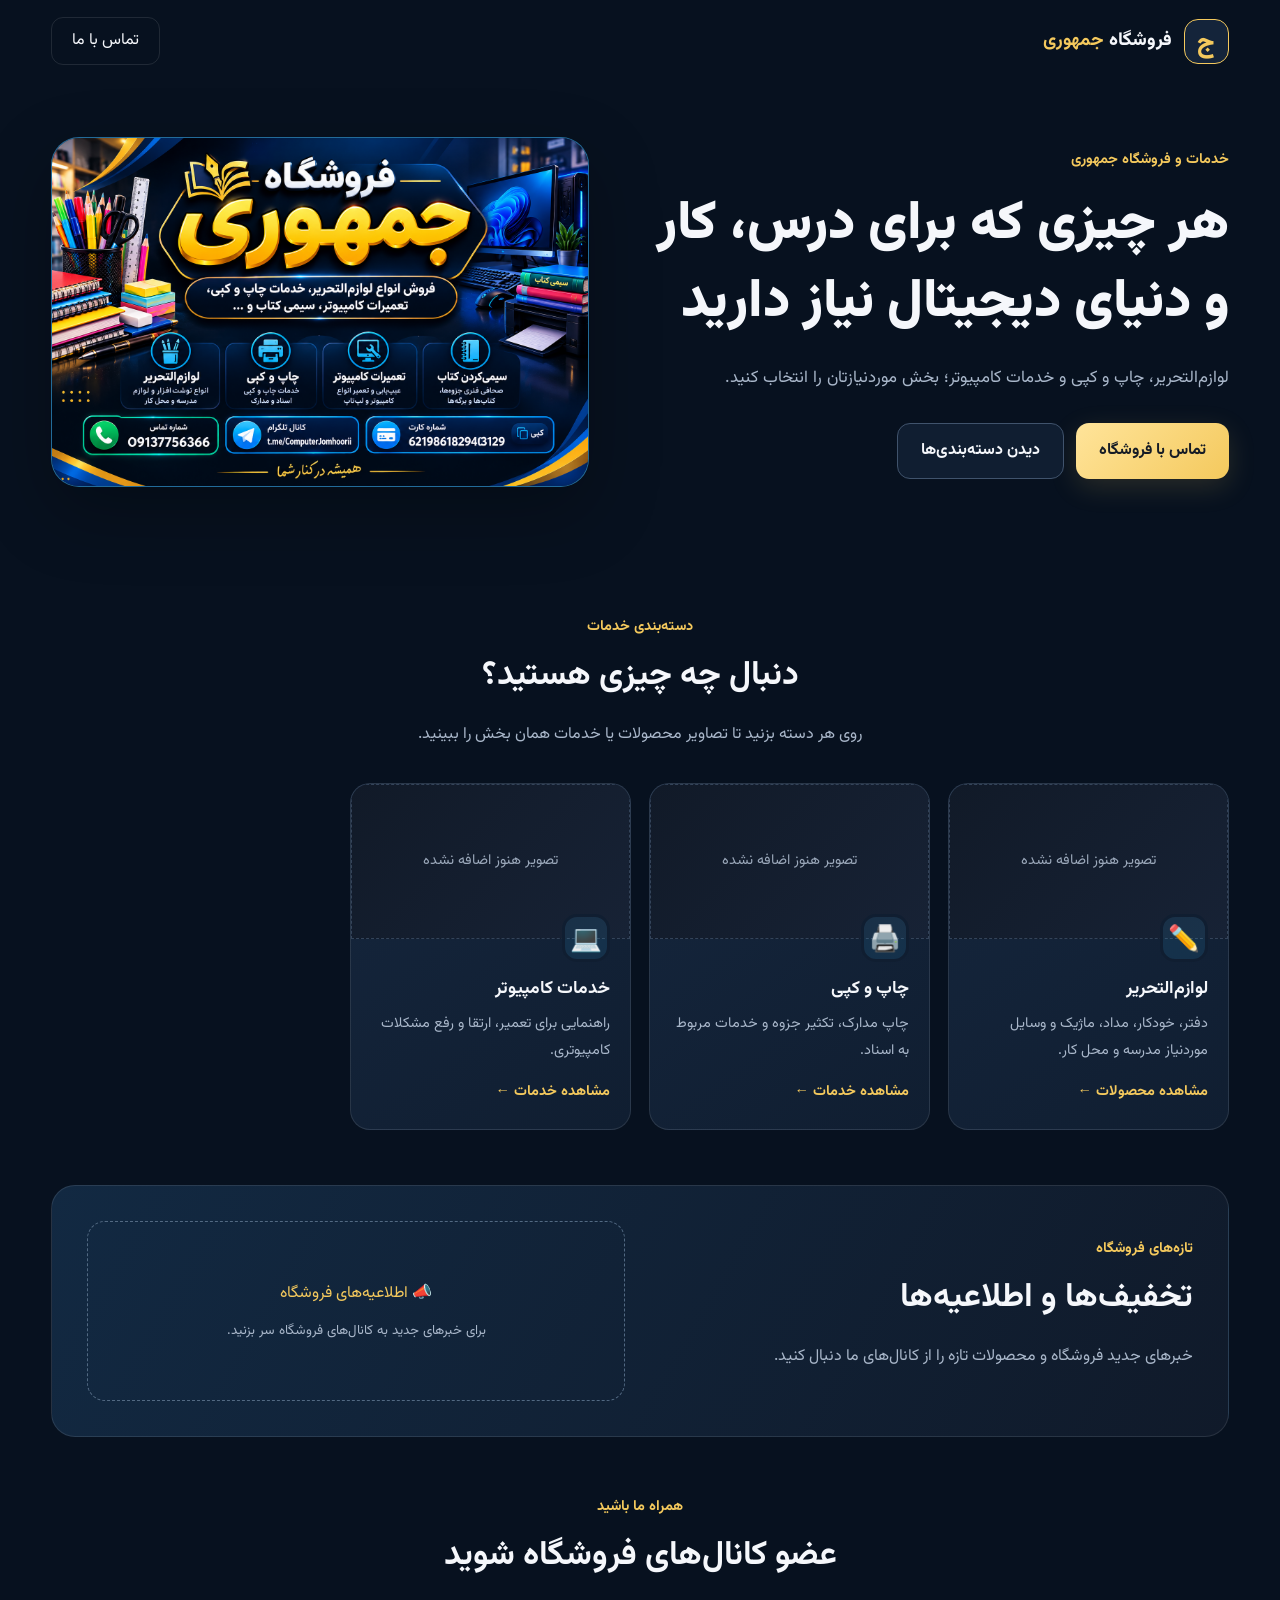
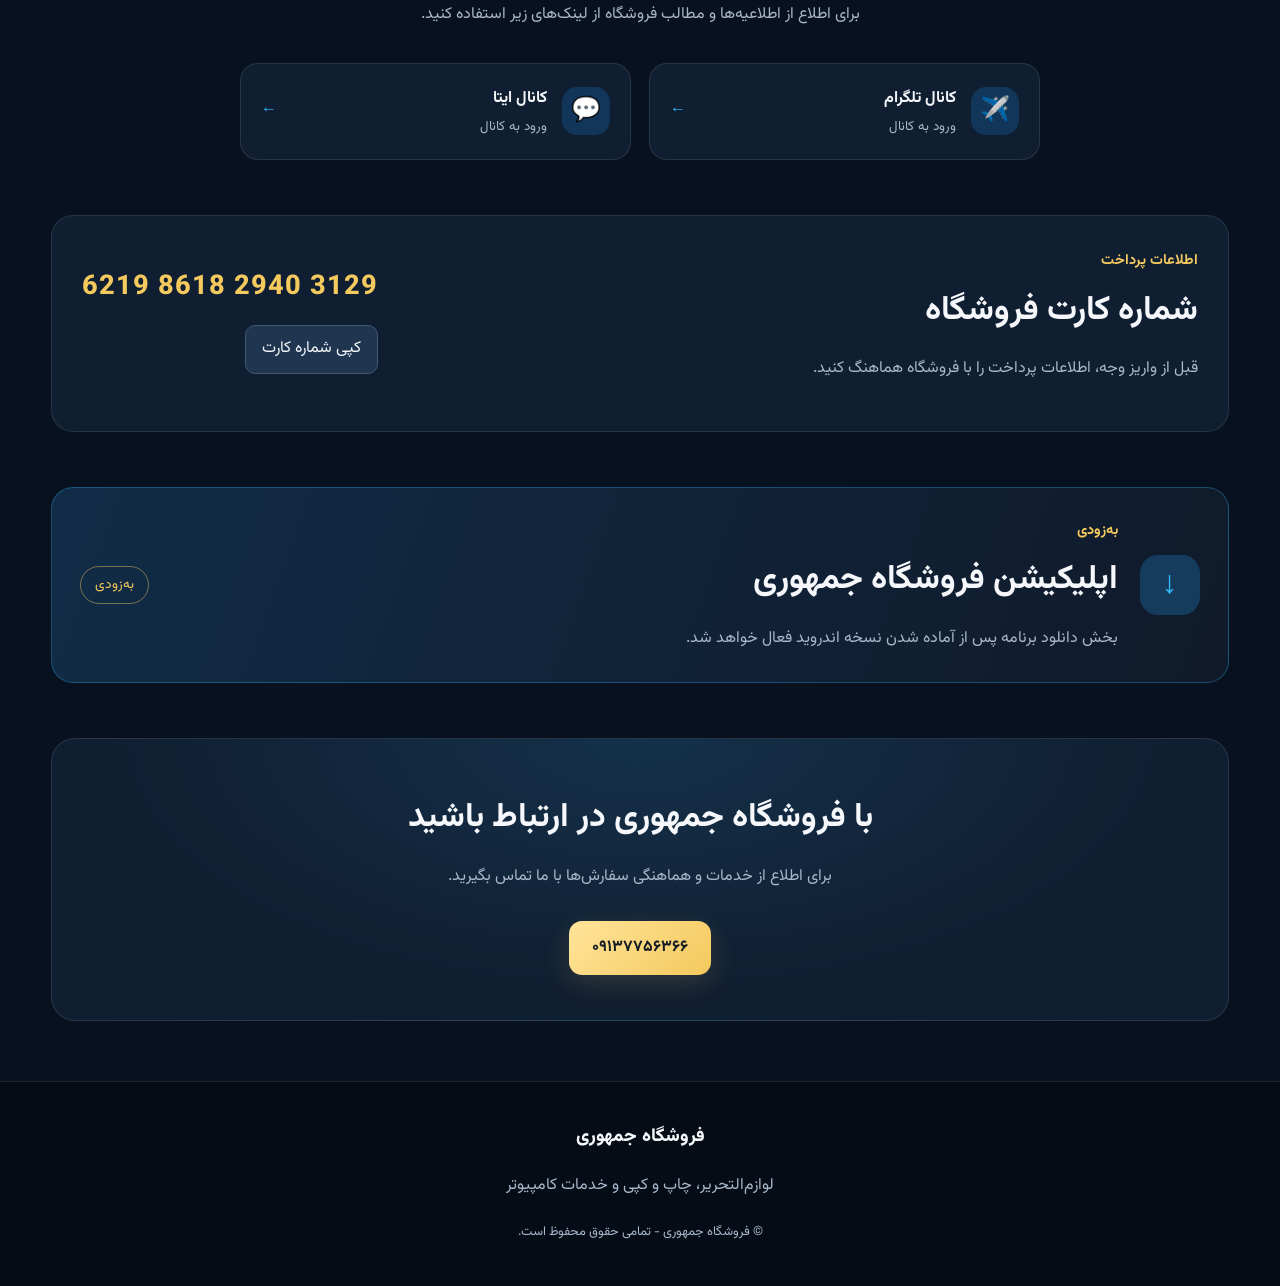
<file: index.html>
<!DOCTYPE html>
<html lang="fa" dir="rtl">
<head>
<meta charset="UTF-8"><meta name="viewport" content="width=device-width, initial-scale=1.0">
<meta name="description" content="فروشگاه جمهوری؛ لوازم‌التحریر، چاپ و کپی و خدمات کامپیوتر">
<title>فروشگاه جمهوری | خدمات و لوازم‌التحریر</title><link rel="stylesheet" href="style.css">
</head>
<body>
<header class="topbar"><a class="brand" href="index.html"><span class="brand-icon">ج</span><span>فروشگاه <strong>جمهوری</strong></span></a><a class="contact-small" href="tel:09137756366">تماس با ما</a></header>
<main>
<section class="hero">
<div class="hero-content"><span class="eyebrow">خدمات و فروشگاه جمهوری</span><h1>هر چیزی که برای درس، کار و دنیای دیجیتال نیاز دارید</h1><p>لوازم‌التحریر، چاپ و کپی و خدمات کامپیوتر؛ بخش موردنیازتان را انتخاب کنید.</p><div class="hero-actions"><a class="btn btn-primary" href="tel:09137756366">تماس با فروشگاه</a><a class="btn btn-outline" href="#services">دیدن دسته‌بندی‌ها</a></div></div>
<div class="shop-photo"><img src="shop.png" alt="فروشگاه جمهوری" onerror="this.style.display='none'"></div>
</section>
<section class="section" id="services"><div class="section-heading"><span class="eyebrow">دسته‌بندی خدمات</span><h2>دنبال چه چیزی هستید؟</h2><p>روی هر دسته بزنید تا تصاویر محصولات یا خدمات همان بخش را ببینید.</p></div>
<div class="service-grid">
<article class="service-card"><a class="service-link" href="products.html"><div class="service-image image-empty" aria-label="تصویر هنوز بارگذاری نشده"></div><div class="service-copy"><span class="service-icon">✏️</span><h3>لوازم‌التحریر</h3><p>دفتر، خودکار، مداد، ماژیک و وسایل موردنیاز مدرسه و محل کار.</p><span class="service-more">مشاهده محصولات ←</span></div></a></article>
<article class="service-card"><a class="service-link" href="printing.html"><div class="service-image image-empty" aria-label="تصویر هنوز بارگذاری نشده"></div><div class="service-copy"><span class="service-icon">🖨️</span><h3>چاپ و کپی</h3><p>چاپ مدارک، تکثیر جزوه و خدمات مربوط به اسناد.</p><span class="service-more">مشاهده خدمات ←</span></div></a></article>
<article class="service-card"><a class="service-link" href="computer.html"><div class="service-image image-empty" aria-label="تصویر هنوز بارگذاری نشده"></div><div class="service-copy"><span class="service-icon">💻</span><h3>خدمات کامپیوتر</h3><p>راهنمایی برای تعمیر، ارتقا و رفع مشکلات کامپیوتری.</p><span class="service-more">مشاهده خدمات ←</span></div></a></article>
</div></section>
<section class="section advertising"><div><span class="eyebrow">تازه‌های فروشگاه</span><h2>تخفیف‌ها و اطلاعیه‌ها</h2><p>خبرهای جدید فروشگاه و محصولات تازه را از کانال‌های ما دنبال کنید.</p></div><div class="ad-placeholder"><span>📣 اطلاعیه‌های فروشگاه</span><small>برای خبرهای جدید به کانال‌های فروشگاه سر بزنید.</small></div></section>
<section class="section community"><div class="section-heading"><span class="eyebrow">همراه ما باشید</span><h2>عضو کانال‌های فروشگاه شوید</h2><p>برای اطلاع از اطلاعیه‌ها و مطالب فروشگاه از لینک‌های زیر استفاده کنید.</p></div><div class="social-grid">
<a class="social-card" href="https://t.me/Computerjomhoorii" target="_blank" rel="noopener noreferrer"><span>✈️</span><div><strong>کانال تلگرام</strong><small>ورود به کانال</small></div><b>←</b></a>
<a class="social-card" href="https://eitaa.com/Jomhooriiii" target="_blank" rel="noopener noreferrer"><span>💬</span><div><strong>کانال ایتا</strong><small>ورود به کانال</small></div><b>←</b></a></div></section>
<section class="section payment"><div><span class="eyebrow">اطلاعات پرداخت</span><h2>شماره کارت فروشگاه</h2><p>قبل از واریز وجه، اطلاعات پرداخت را با فروشگاه هماهنگ کنید.</p></div><div class="card-number"><span id="cardNumber">6219 8618 2940 3129</span><button type="button" id="copyCard">کپی شماره کارت</button><small id="copyMessage" aria-live="polite"></small></div></section>
<section class="download-section" id="download"><div class="download-icon">↓</div><div><span class="eyebrow">به‌زودی</span><h2>اپلیکیشن فروشگاه جمهوری</h2><p>بخش دانلود برنامه پس از آماده شدن نسخه اندروید فعال خواهد شد.</p></div><span class="coming-soon">به‌زودی</span></section>
<section class="contact-section"><h2>با فروشگاه جمهوری در ارتباط باشید</h2><p>برای اطلاع از خدمات و هماهنگی سفارش‌ها با ما تماس بگیرید.</p><a class="btn btn-primary" href="tel:09137756366">۰۹۱۳۷۷۵۶۳۶۶</a></section>
</main><footer><a class="brand footer-brand" href="index.html">فروشگاه جمهوری</a><p>لوازم‌التحریر، چاپ و کپی و خدمات کامپیوتر</p><small>© فروشگاه جمهوری - تمامی حقوق محفوظ است.</small></footer>
<script>
const copyButton=document.getElementById("copyCard"),cardNumber=document.getElementById("cardNumber"),copyMessage=document.getElementById("copyMessage");
copyButton.addEventListener("click",async()=>{const number=cardNumber.textContent.replace(/\\s/g,"");try{await navigator.clipboard.writeText(number);copyMessage.textContent="شماره کارت کپی شد."}catch(error){copyMessage.textContent="شماره کارت را انتخاب و کپی کنید: "+number}});
</script></body></html>
</file>
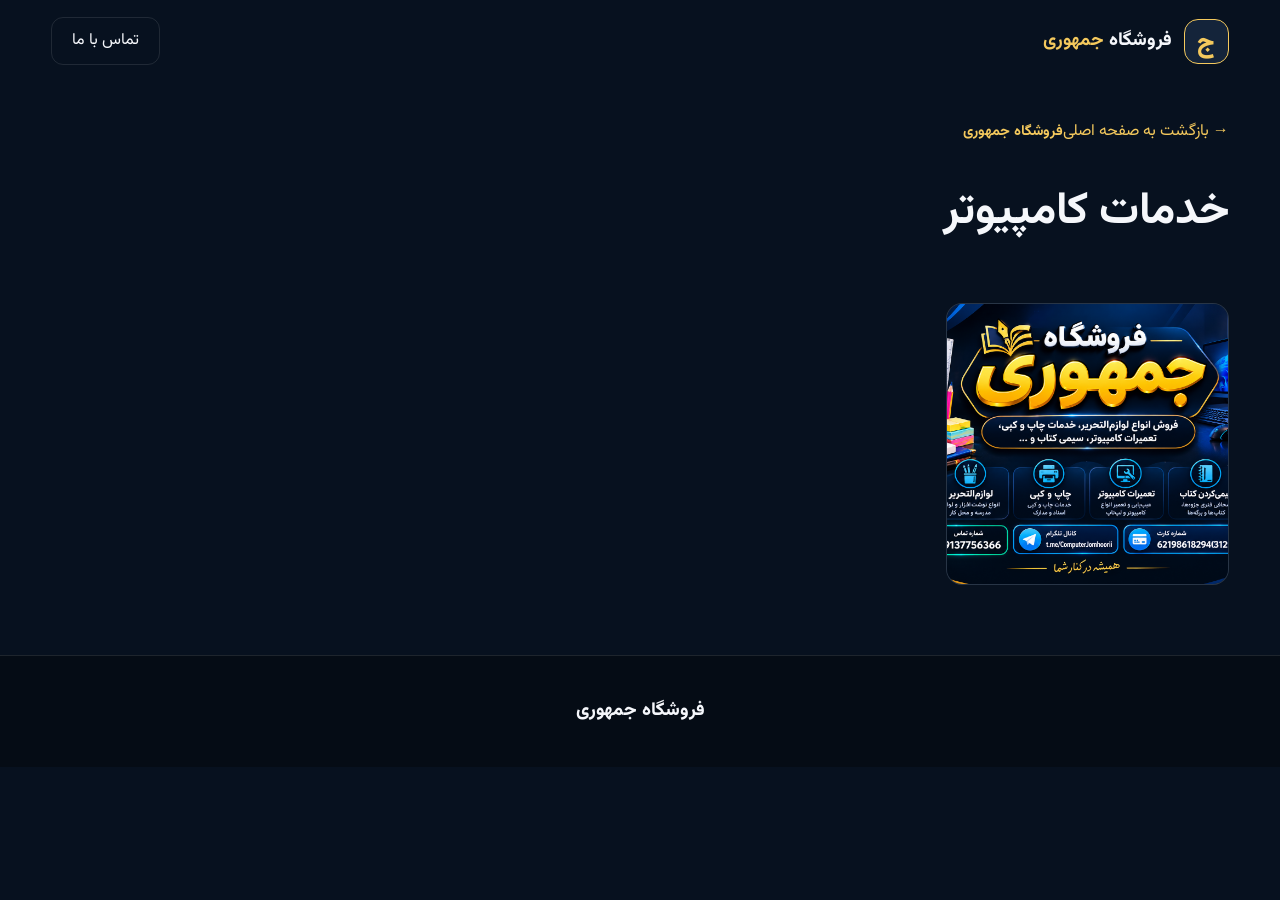
<file: computer.html>
<!DOCTYPE html>
<html lang="fa" dir="rtl">
<head>
<meta charset="UTF-8"><meta name="viewport" content="width=device-width, initial-scale=1.0">
<meta name="description" content="تصاویر خدمات کامپیوتر فروشگاه جمهوری">
<title>خدمات کامپیوتر | فروشگاه جمهوری</title><link rel="stylesheet" href="style.css">
</head>
<body>
<header class="topbar"><a class="brand" href="index.html"><span class="brand-icon">ج</span><span>فروشگاه <strong>جمهوری</strong></span></a><a class="contact-small" href="tel:09137756366">تماس با ما</a></header>
<main class="gallery-page">
<section class="page-heading"><a class="back-link" href="index.html">→ بازگشت به صفحه اصلی</a><span class="eyebrow">فروشگاه جمهوری</span><h1>خدمات کامپیوتر</h1></section>
<section class="auto-gallery" data-gallery="computer" aria-label="تصاویر خدمات کامپیوتر"></section>
</main>
<footer><a class="brand footer-brand" href="index.html">فروشگاه جمهوری</a></footer>
<script src="gallery.js"></script>
</body></html>
</file>
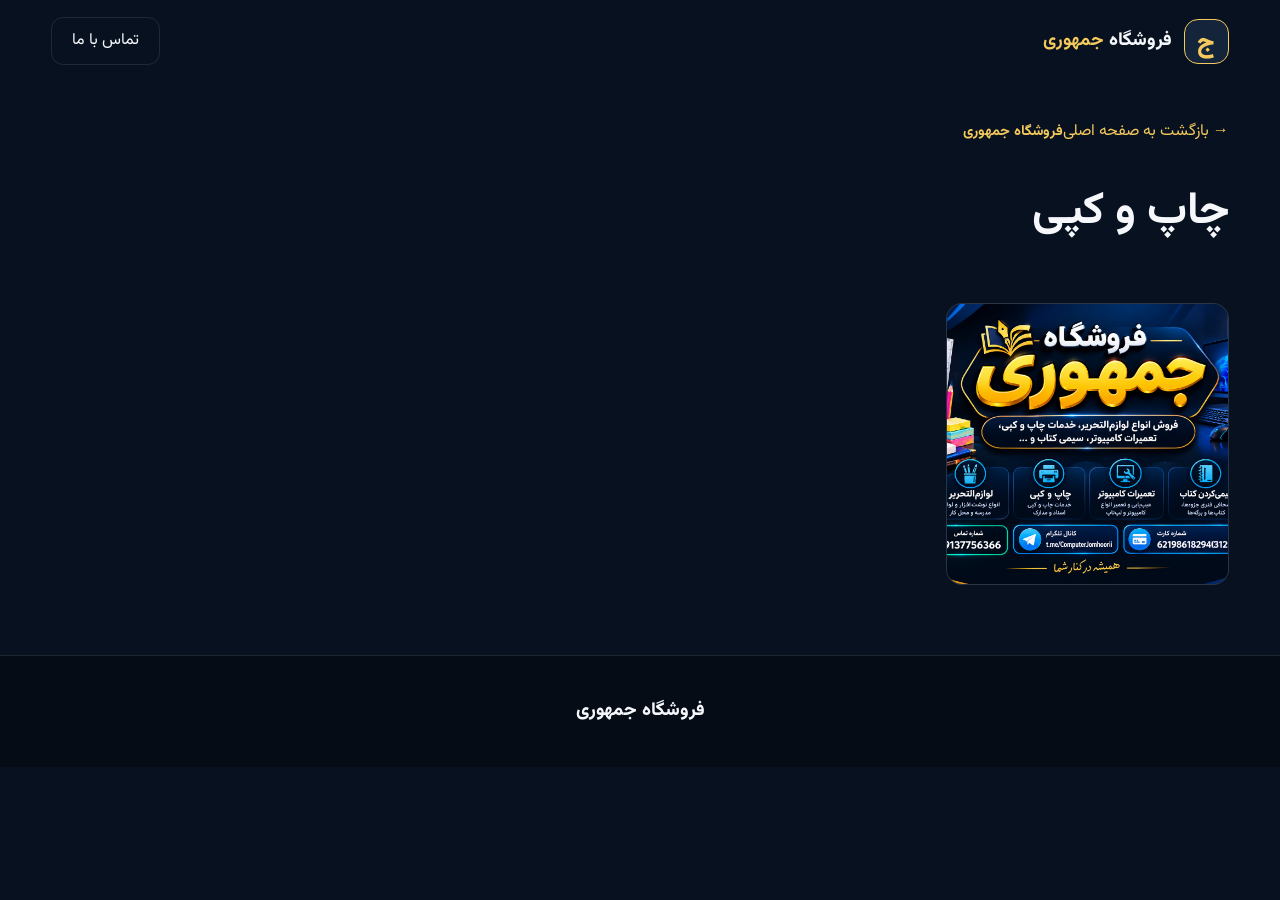
<file: printing.html>
<!DOCTYPE html>
<html lang="fa" dir="rtl">
<head>
<meta charset="UTF-8"><meta name="viewport" content="width=device-width, initial-scale=1.0">
<meta name="description" content="تصاویر چاپ و کپی فروشگاه جمهوری">
<title>چاپ و کپی | فروشگاه جمهوری</title><link rel="stylesheet" href="style.css">
</head>
<body>
<header class="topbar"><a class="brand" href="index.html"><span class="brand-icon">ج</span><span>فروشگاه <strong>جمهوری</strong></span></a><a class="contact-small" href="tel:09137756366">تماس با ما</a></header>
<main class="gallery-page">
<section class="page-heading"><a class="back-link" href="index.html">→ بازگشت به صفحه اصلی</a><span class="eyebrow">فروشگاه جمهوری</span><h1>چاپ و کپی</h1></section>
<section class="auto-gallery" data-gallery="printing" aria-label="تصاویر چاپ و کپی"></section>
</main>
<footer><a class="brand footer-brand" href="index.html">فروشگاه جمهوری</a></footer>
<script src="gallery.js"></script>
</body></html>
</file>
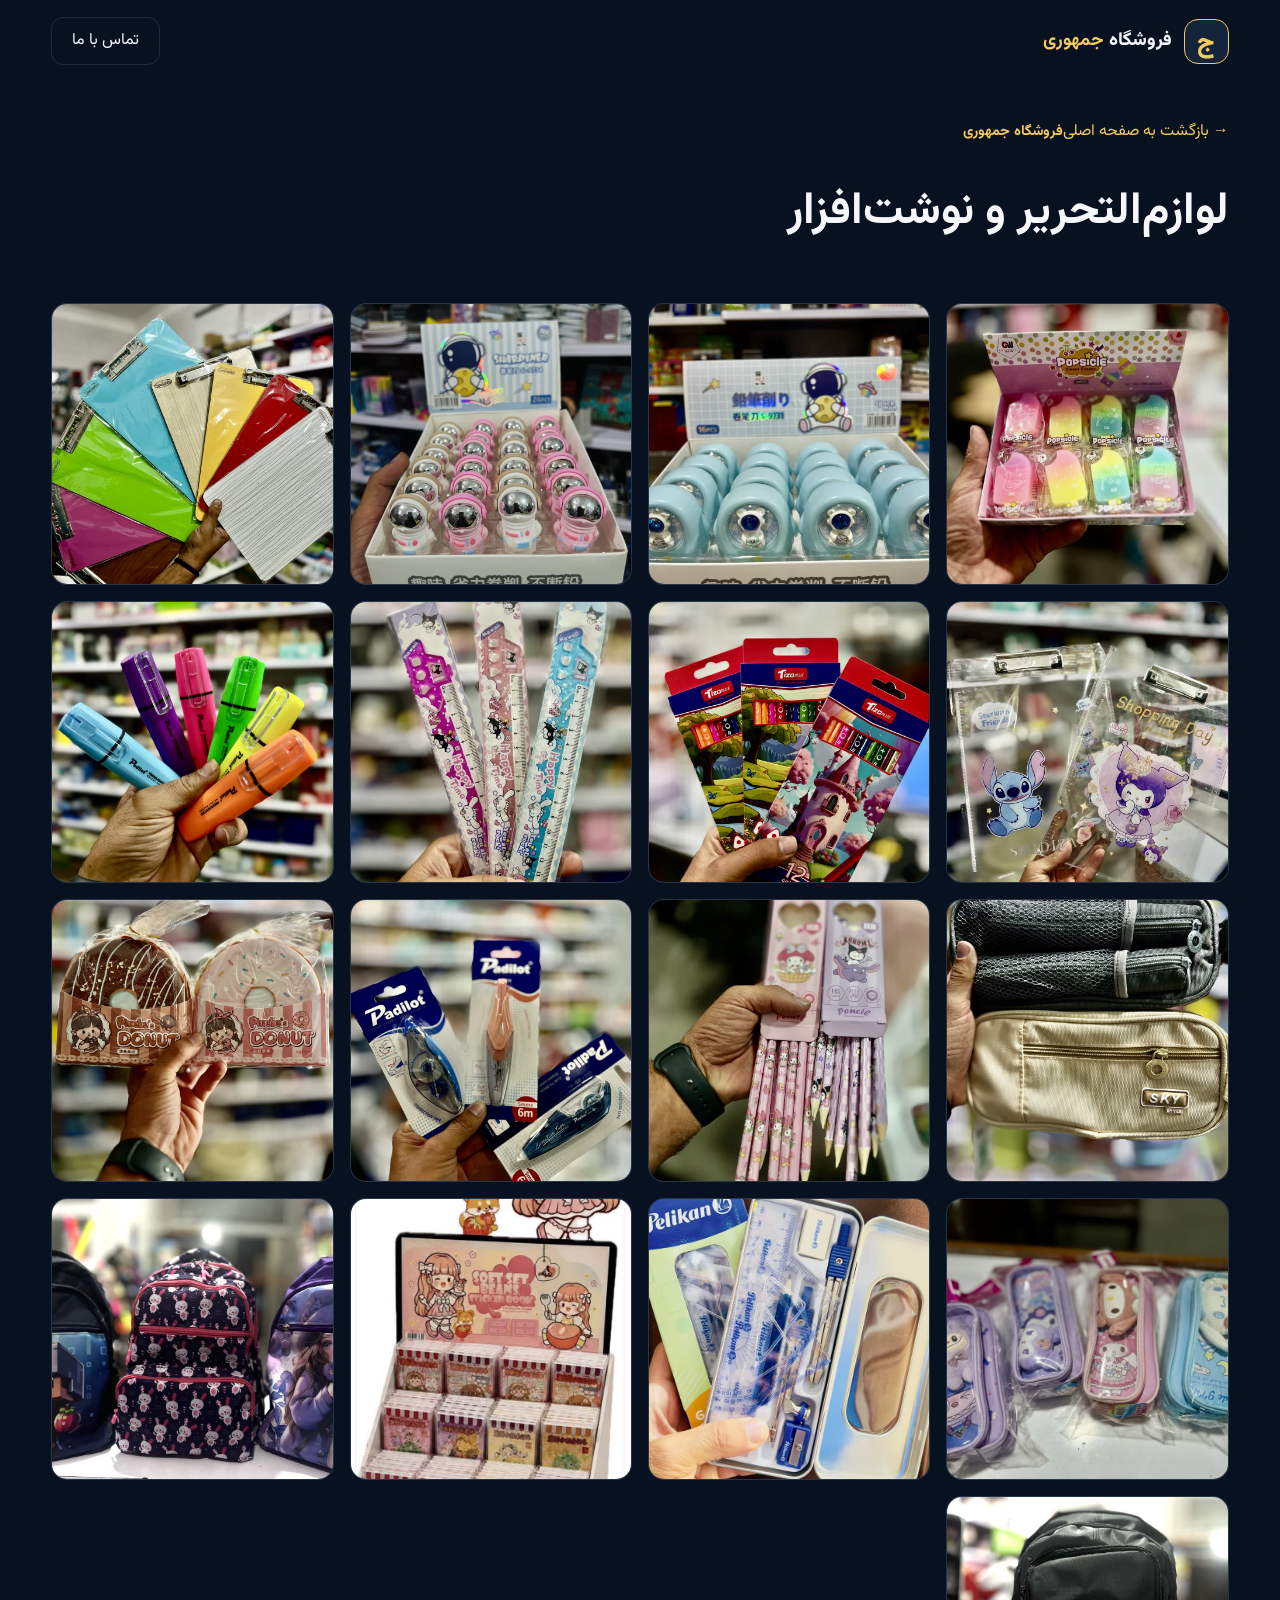
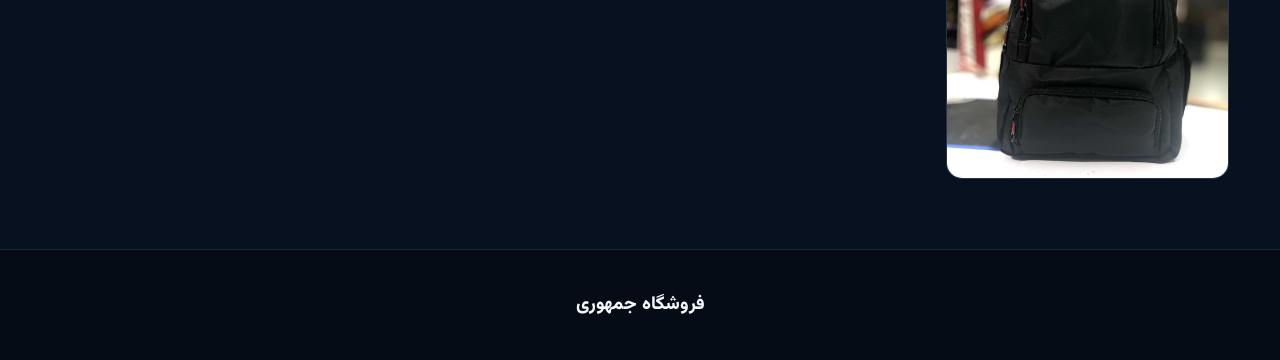
<file: products.html>
<!DOCTYPE html>
<html lang="fa" dir="rtl">
<head>
<meta charset="UTF-8"><meta name="viewport" content="width=device-width, initial-scale=1.0">
<meta name="description" content="تصاویر لوازم‌التحریر فروشگاه جمهوری">
<title>لوازم‌التحریر و نوشت‌افزار | فروشگاه جمهوری</title><link rel="stylesheet" href="style.css">
</head>
<body>
<header class="topbar"><a class="brand" href="index.html"><span class="brand-icon">ج</span><span>فروشگاه <strong>جمهوری</strong></span></a><a class="contact-small" href="tel:09137756366">تماس با ما</a></header>
<main class="gallery-page">
<section class="page-heading"><a class="back-link" href="index.html">→ بازگشت به صفحه اصلی</a><span class="eyebrow">فروشگاه جمهوری</span><h1>لوازم‌التحریر و نوشت‌افزار</h1></section>
<section class="auto-gallery" data-gallery="stationery" aria-label="تصاویر لوازم‌التحریر"></section>
</main>
<footer><a class="brand footer-brand" href="index.html">فروشگاه جمهوری</a></footer>
<script src="gallery.js"></script>
</body></html>
</file>
<file: style.css>
@import url('https://fonts.googleapis.com/css2?family=Vazirmatn:wght@400;500;600;700;800;900&display=swap');
:root{--bg:#07111f;--panel:#101e31;--panel-light:#15263d;--gold:#f4c95d;--blue:#32b9ff;--text:#f5f7fb;--muted:#a9b7ca;--border:rgba(255,255,255,.1)}
*{box-sizing:border-box}html{scroll-behavior:smooth}body{margin:0;font-family:'Vazirmatn',Tahoma,sans-serif;background:var(--bg);color:var(--text);line-height:1.9}a{color:inherit;text-decoration:none}
.topbar{width:min(1180px,92%);margin:auto;min-height:82px;display:flex;align-items:center;justify-content:space-between;gap:20px}.brand{display:flex;align-items:center;gap:12px;font-size:1.15rem;font-weight:800}.brand strong{color:var(--gold)}.brand-icon{width:45px;height:45px;display:grid;place-items:center;border:1px solid var(--gold);border-radius:14px;color:var(--gold);font-size:1.6rem;background:#14243a}.contact-small{border:1px solid var(--border);padding:8px 20px;border-radius:12px;transition:.2s}.contact-small:hover{border-color:var(--gold);color:var(--gold)}
main{width:min(1180px,92%);margin:auto}.hero{display:grid;grid-template-columns:1.05fr .95fr;align-items:center;gap:45px;padding:55px 0 70px}.eyebrow{color:var(--gold);font-size:.9rem;font-weight:700}.hero h1{font-size:clamp(2rem,4.2vw,3.5rem);line-height:1.45;margin:12px 0 20px;font-weight:900}.hero-content>p,.section-heading>p,.advertising p,.payment p,.contact-section p,.download-section p{color:var(--muted)}.hero-content>p{max-width:560px;font-size:1.05rem}.hero-actions{display:flex;flex-wrap:wrap;gap:12px;margin-top:28px}.btn{display:inline-flex;justify-content:center;align-items:center;padding:12px 23px;border-radius:13px;font:inherit;font-weight:700;cursor:pointer;transition:transform .2s,background .2s;border:0}.btn:hover{transform:translateY(-3px)}.btn-primary{color:#151b25;background:linear-gradient(135deg,#ffe49a,var(--gold));box-shadow:0 8px 28px rgba(244,201,93,.15)}.btn-outline{border:1px solid #40536c;background:#101e31}
.shop-photo{min-height:350px;border:1px solid rgba(50,185,255,.45);border-radius:28px;overflow:hidden;position:relative;background:#152b45;box-shadow:0 25px 70px rgba(0,0,0,.28)}.shop-photo img{display:block;width:100%;height:100%;min-height:350px;position:absolute;inset:0;object-fit:cover}
.section{padding:55px 0}.section-heading{text-align:center;margin-bottom:32px}.section-heading h2,.advertising h2,.payment h2,.download-section h2,.contact-section h2{font-size:clamp(1.5rem,3vw,2.1rem);margin:8px 0;line-height:1.6}
.service-grid{display:grid;grid-template-columns:repeat(4,minmax(0,1fr));gap:18px}.service-card{overflow:hidden;border:1px solid var(--border);border-radius:20px;background:linear-gradient(145deg,var(--panel-light),var(--panel));transition:transform .25s,border-color .25s}.service-card:hover{transform:translateY(-6px);border-color:rgba(244,201,93,.65)}.service-link{display:block;height:100%;color:inherit;position:relative;text-decoration:none;cursor:pointer}.service-link:focus-visible{outline:2px solid var(--gold);outline-offset:4px}.service-image{height:155px;overflow:hidden;background:#14243a}.service-image img{width:100%;height:100%;object-fit:cover;display:block;transition:transform .35s}.service-card:hover .service-image img{transform:scale(1.05)}.service-copy{padding:18px 20px 22px}.service-icon{width:48px;height:48px;display:grid;place-items:center;border-radius:15px;background:rgba(50,185,255,.1);font-size:1.6rem;margin-top:-43px;position:relative;border:3px solid var(--panel)}.service-card h3{font-size:1.1rem;margin:10px 0 5px}.service-card p{color:var(--muted);font-size:.9rem;margin:0}.service-more{display:inline-block;margin-top:13px;color:var(--gold);font-size:.9rem;font-weight:700}
.advertising{display:grid;grid-template-columns:1fr 1fr;gap:30px;align-items:center;padding:35px;border:1px solid var(--border);border-radius:24px;background:linear-gradient(120deg,#122942,#101a2a)}.ad-placeholder{min-height:180px;border:1px dashed #526982;border-radius:18px;display:flex;flex-direction:column;justify-content:center;align-items:center;gap:8px;color:var(--gold);text-align:center;padding:20px}.ad-placeholder small{color:var(--muted)}
.social-grid{display:grid;grid-template-columns:repeat(2,minmax(0,1fr));gap:18px;max-width:800px;margin:auto}.social-card{display:flex;align-items:center;gap:15px;padding:20px;background:var(--panel);border:1px solid var(--border);border-radius:18px;transition:border-color .2s,transform .2s}.social-card:hover{border-color:var(--blue);transform:translateY(-3px)}.social-card>span{width:48px;height:48px;display:grid;place-items:center;background:#12365a;border-radius:15px;font-size:1.5rem}.social-card div{display:flex;flex-direction:column}.social-card small{color:var(--muted)}.social-card b{margin-right:auto;color:var(--blue)}
.payment{display:flex;align-items:center;justify-content:space-between;flex-wrap:wrap;gap:25px;padding:30px;background:var(--panel);border:1px solid var(--border);border-radius:22px}.card-number{display:flex;flex-direction:column;align-items:flex-start;gap:12px}#cardNumber{direction:ltr;font-size:clamp(1.2rem,3vw,1.7rem);font-weight:800;letter-spacing:1px;color:var(--gold)}#copyCard{font:inherit;background:#203650;border:1px solid #415873;color:var(--text);border-radius:10px;padding:8px 16px;cursor:pointer}#copyMessage{color:#78e0ad;font-size:.85rem}
.download-section{display:flex;align-items:center;gap:22px;padding:28px;margin:55px 0;border:1px solid rgba(50,185,255,.3);border-radius:22px;background:linear-gradient(110deg,#112c47,#101a2a)}.download-icon{flex:0 0 60px;height:60px;display:grid;place-items:center;background:#153c5c;color:var(--blue);border-radius:18px;font-size:2rem}.download-section p{margin-bottom:0}.coming-soon{margin-right:auto;white-space:nowrap;color:var(--gold);border:1px solid rgba(244,201,93,.45);border-radius:30px;padding:5px 14px;font-size:.85rem}
.contact-section{text-align:center;padding:45px 20px;margin:0 0 60px;border-radius:24px;background:radial-gradient(ellipse at top,rgba(50,185,255,.12),transparent 65%),var(--panel);border:1px solid var(--border)}.contact-section .btn{margin-top:12px}
.page-heading{padding:35px 0 15px}.page-heading h1{font-size:clamp(2rem,4vw,2.8rem);margin:8px 0}.page-heading p{color:var(--muted);max-width:760px}.back-link{display:inline-block;color:var(--gold);margin-bottom:15px}.product-grid{display:grid;grid-template-columns:repeat(3,minmax(0,1fr));gap:20px;padding:20px 0 65px}.product-card{overflow:hidden;border:1px solid var(--border);background:var(--panel);border-radius:18px;transition:transform .2s,border-color .2s}.product-card:hover{transform:translateY(-4px);border-color:rgba(244,201,93,.55)}.product-photo{height:220px;display:grid;place-items:center;background:var(--panel-light);color:var(--muted);overflow:hidden}.product-photo img{width:100%;height:100%;object-fit:cover;display:block}.product-info{padding:18px}.product-info h2{font-size:1.1rem;margin:0 0 8px}.product-info p{color:var(--muted);font-size:.92rem;margin:0}.product-price{color:var(--gold);font-weight:800;margin:12px 0}.order-link{display:inline-block;padding:8px 14px;border-radius:10px;background:#203650;color:var(--text)}.product-note{padding:18px;border:1px solid var(--border);border-radius:16px;background:var(--panel);color:var(--muted);margin-bottom:55px}.product-note strong{color:var(--gold)}
footer{text-align:center;padding:38px 20px;border-top:1px solid var(--border);background:#050c15}.footer-brand{justify-content:center}footer p,footer small{color:var(--muted)}footer small{font-size:.8rem}
@media(max-width:900px){.hero{grid-template-columns:1fr;gap:30px;padding-top:35px}.service-grid{grid-template-columns:repeat(2,minmax(0,1fr))}.product-grid{grid-template-columns:repeat(2,minmax(0,1fr))}}
@media(max-width:560px){.topbar{min-height:70px}.brand{font-size:1rem}.brand-icon{width:38px;height:38px}.contact-small{padding:6px 12px;font-size:.9rem}.hero{padding:30px 0 45px}.hero h1{font-size:2rem}.hero-actions .btn{width:100%}.service-grid,.social-grid,.advertising{grid-template-columns:1fr}.section{padding:42px 0}.advertising,.payment{padding:22px}.card-number{width:100%}.download-section{align-items:flex-start;flex-wrap:wrap;padding:22px;margin:40px 0}.download-section>div:nth-child(2){flex:1;min-width:180px}.coming-soon{margin-right:0}.contact-section{margin-bottom:40px}.product-grid{grid-template-columns:1fr}.product-photo{height:240px}}
@media(prefers-reduced-motion:reduce){html{scroll-behavior:auto}*,*::before,*::after{transition-duration:.01ms!important}}

/* Empty image slots: real shop photos are added only when supplied by the owner. */
.image-empty{background:linear-gradient(135deg,#111a28,#172235);border:1px dashed #34445a;position:relative;min-height:150px}
.image-empty::after{content:"تصویر هنوز اضافه نشده";position:absolute;inset:0;display:flex;align-items:center;justify-content:center;color:#9ba8ba;font-size:.9rem}

/* گالری خودکار تصاویر؛ بدون قیمت و عنوان محصول */
.gallery-page{min-height:55vh}.auto-gallery{display:grid;grid-template-columns:repeat(4,minmax(0,1fr));gap:16px;padding:24px 0 70px}.gallery-image{display:block;overflow:hidden;border:1px solid var(--border);border-radius:16px;background:var(--panel);aspect-ratio:1/1}.gallery-image img{display:block;width:100%;height:100%;object-fit:cover;transition:transform .25s}.gallery-image:hover img{transform:scale(1.04)}.gallery-empty{grid-column:1/-1;padding:28px;border:1px dashed var(--border);border-radius:14px;color:var(--muted);text-align:center}@media(max-width:900px){.auto-gallery{grid-template-columns:repeat(3,minmax(0,1fr))}}@media(max-width:560px){.auto-gallery{grid-template-columns:repeat(2,minmax(0,1fr));gap:10px}}
</file>
